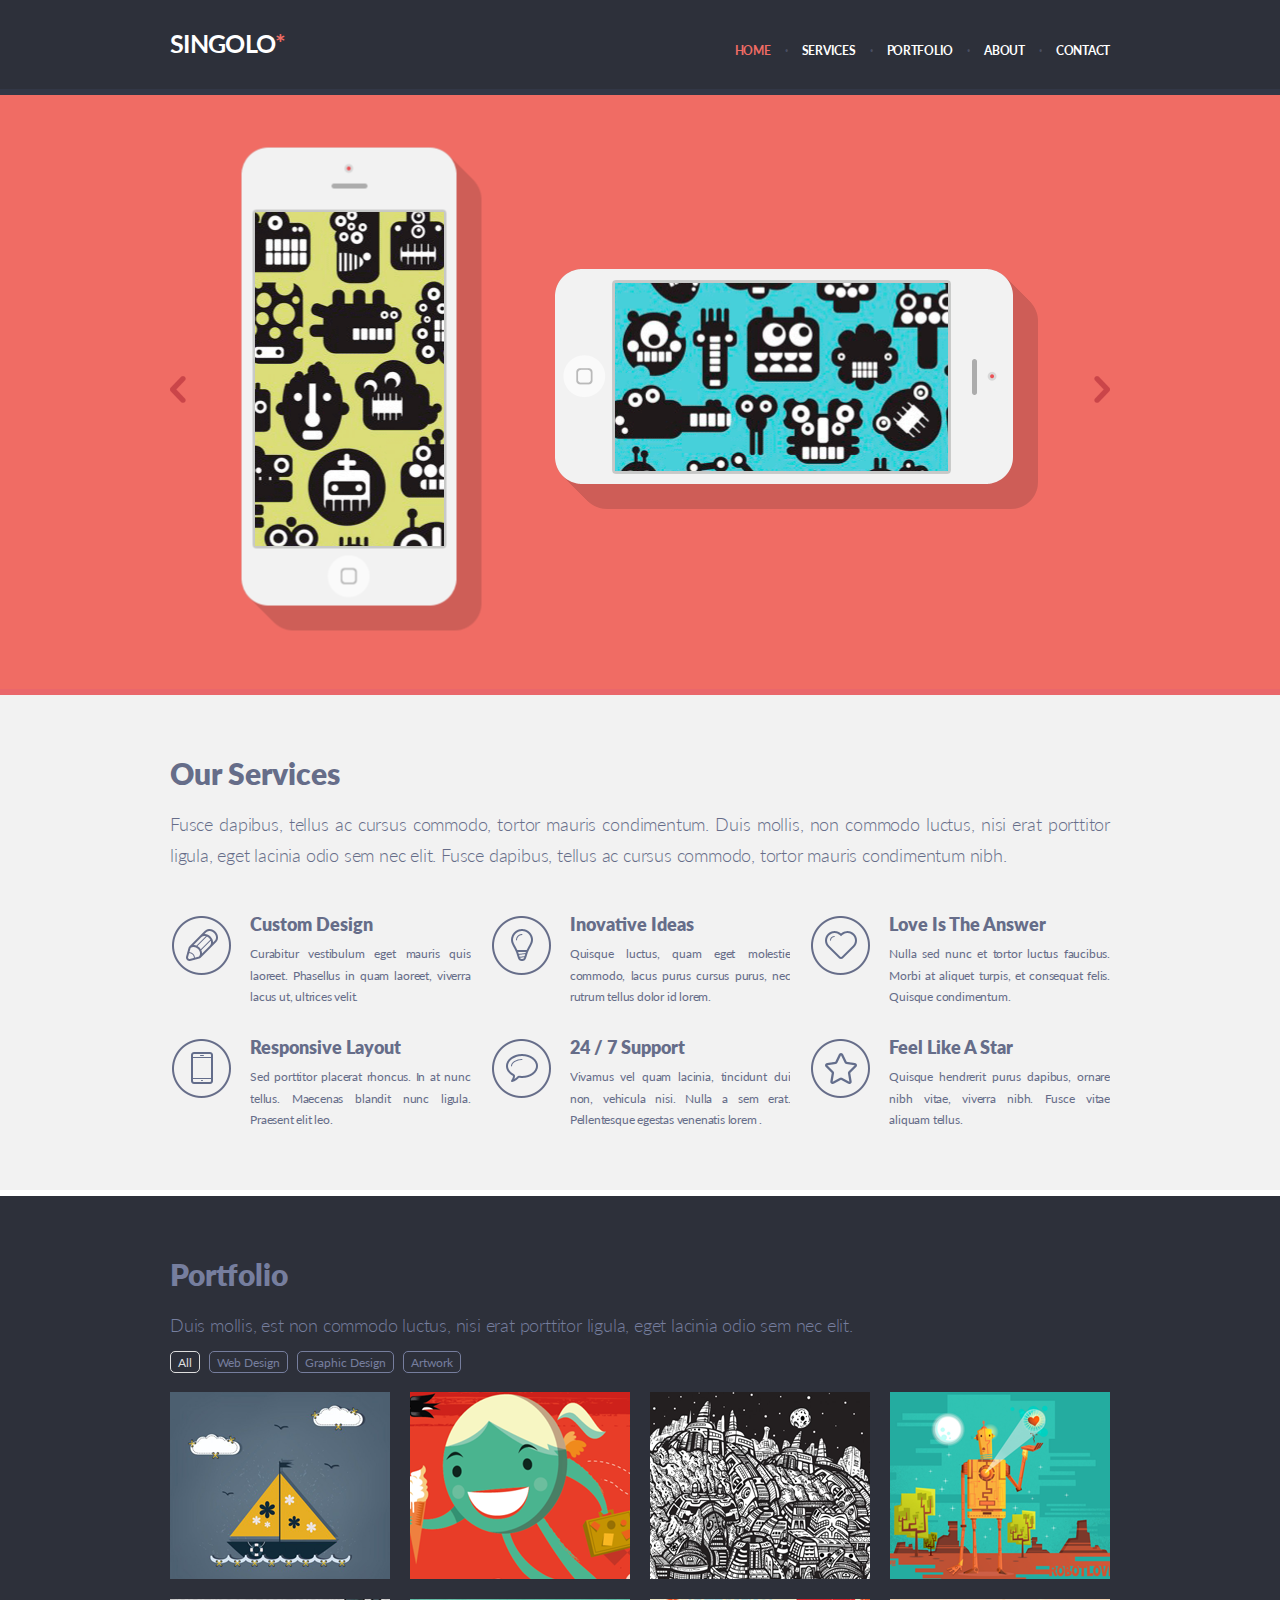
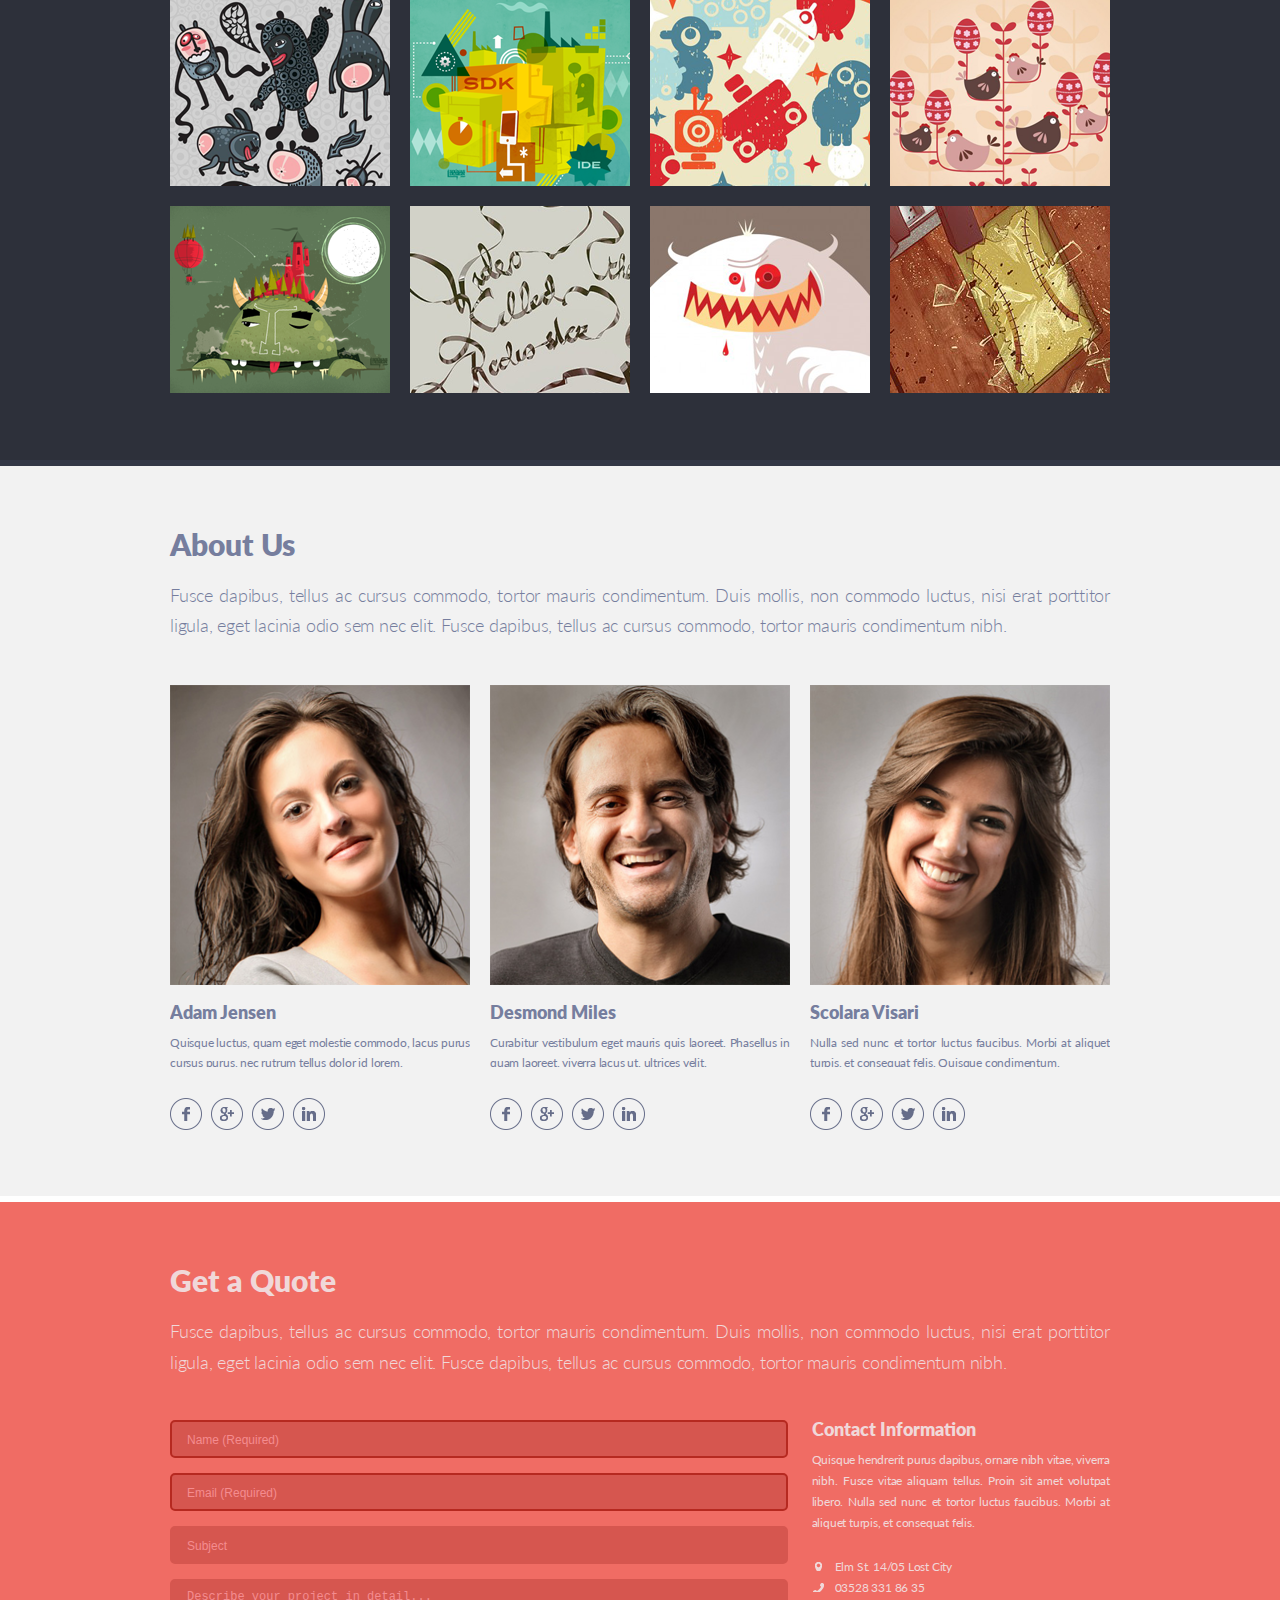
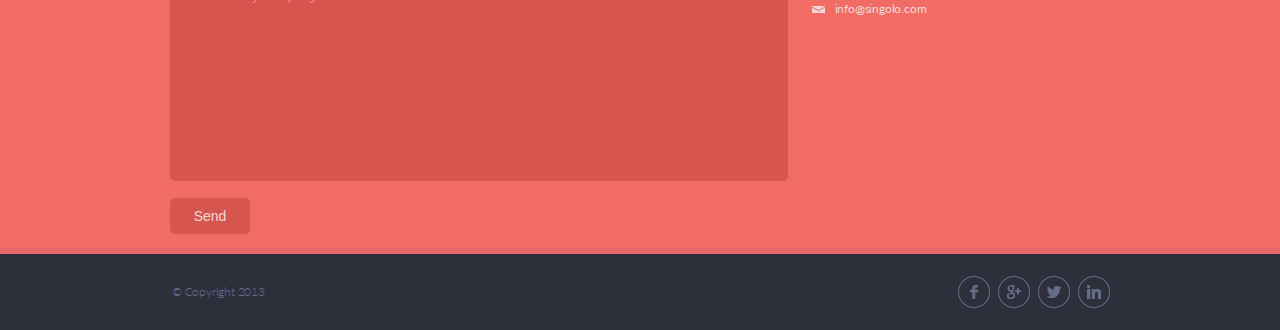
<file: index.html>
﻿<!doctype html>

<html lang="ru_RU">
<head>
	<meta charset="UTF-8">
	<meta name="viewport" content="width=device-width, initial-scale=1.0">
	<title>Singolo</title>
	<link rel="stylesheet" type="text/css" href="http://yui.yahooapis.com/3.18.1/build/cssreset/cssreset-min.css">
	<link rel="stylesheet" href="style.css">
</head>

<body>
	<header class="header">
		<div class="wrapper">
			<div class="header__content">
				<div class="mobile-menu">
					<div class="mobile-menu__bg invisible">
						<div class="mobile-menu__panel">

						</div>
					</div>
					<div class="mobile-menu__hamburger">
						<div class="hamburger-line hamburger-line_1"></div>
						<div class="hamburger-line hamburger-line_2"></div>
						<div class="hamburger-line hamburger-line_3"></div>
					</div>
				</div>
				<div class="logo">
					<h1>Singolo</h1><span class="logo__star">*</span>
				</div>
				<nav class="nav">
					<ul id="nav__ul">
						<li class="nav__li">
							<a href="#home" class="nav__link nav__link_active">Home</a>
						</li>
						<li class="nav__li nav__point">·</li>
						<li class="nav__li">
							<a href="#services" class="nav__link">Services</a>
						</li>
						<li class="nav__li nav__point">·</li>
						<li class="nav__li">
							<a href="#portfolio" class="nav__link">Portfolio</a>
						</li>
						<li class="nav__li nav__point">·</li>
						<li class="nav__li">
							<a href="#about" class="nav__link">About</a>
						</li>
						<li class="nav__li nav__point">·</li>
						<li class="nav__li">
							<a href="#contact" class="nav__link">Contact</a>
						</li>
					</ul>
				</nav>
			</div>
		</div>
		<div class="splitter splitter_header"></div>
	</header>
	<main>
		<div class="slider scroll-margin-top" id="home">
			<div class="slider__carousel">
				<div class="slider__item slider__item_1">
					<div class="wrapper">
						<div class="slider__slide">
							<img src="assets/slider/shadow.png" alt="shadow" class="phone__shadow phone__shadow_1" />
							<img src="assets/slider/phone.png" alt="phone" class="phone__obj phone__obj_1" />
							<div class="phone__content phone__content_1"></div>
							<img src="assets/slider/shadow.png" alt="shadow" class="phone__shadow phone__shadow_2" />
							<img src="assets/slider/phone.png" alt="phone" class="phone__obj phone__obj_2" />
							<div class="phone__content phone__content_2"></div>
						</div>
					</div>
					<div class="splitter splitter_slider_1"></div>
				</div>
				<div class="slider__item slider__item_2 invisible">
					<div class="wrapper">
						<div class="slider__slide">
							<img src="assets/slider/slider2.png" alt="slider2" class="slider__slide_2" />
						</div>
					</div>
					<div class="splitter splitter_slider_2"></div>
				</div>
			</div>
			<div class="slider__control slider__control_left"></div>
			<div class="slider__control slider__control_rigth"></div>
		</div>
		<div class="services scroll-margin-top" id="services">
			<div class="wrapper">
				<section class="services__content">
					<h2>Our Services</h2>
					<p class="services-header-paragraph">Fusce dapibus, tellus ac cursus commodo, tortor mauris condimentum. Duis mollis, non commodo luctus, nisi erat porttitor ligula, eget lacinia odio sem nec elit. Fusce dapibus, tellus ac cursus commodo, tortor mauris condimentum nibh.</p>
					<div class="services__grid">
						<div class="service">
							<div class="service__logo">
								<img src="assets/services/ico-ellipse.png" alt="ellipse" class="service__ellipse" />
								<img src="assets/services/ico-pen.png" alt="pen" class="service__label" />
							</div>
							<section class="service__text">
								<h4>Custom Design</h4>
								<p class="service__paragraph">
									Curabitur vestibulum eget mauris quis laoreet. Phasellus in quam laoreet, viverra lacus ut, ultrices velit.
								</p>
							</section>
						</div>
						<div class="service">
							<div class="service__logo">
								<img src="assets/services/ico-ellipse.png" alt="ellipse" class="service__ellipse" />
								<img src="assets/services/ico-bulb.png" alt="bulb" class="service__label" />
							</div>
							<section class="service__text">
								<h4>Inovative Ideas</h4>
								<p class="service__paragraph">
									Quisque luctus, quam eget molestie commodo, lacus purus cursus purus, nec rutrum tellus dolor id lorem.
								</p>
							</section>
						</div>
						<div class="service">
							<div class="service__logo">
								<img src="assets/services/ico-ellipse.png" alt="ellipse" class="service__ellipse" />
								<img src="assets/services/ico-heart.png" alt="heart" class="service__label" />
							</div>
							<section class="service__text">
								<h4>Love Is The Answer</h4>
								<p class="service__paragraph">
									Nulla sed nunc et tortor luctus faucibus. Morbi at aliquet turpis, et consequat felis. Quisque condimentum.
								</p>
							</section>
						</div>
						<div class="service">
							<div class="service__logo">
								<img src="assets/services/ico-ellipse.png" alt="ellipse" class="service__ellipse" />
								<img src="assets/services/ico-phone.png" alt="phone" class="service__label" />
							</div>
							<section class="service__text">
								<h4>Responsive Layout</h4>
								<p class="service__paragraph">
									Sed porttitor placerat rhoncus. In at nunc tellus. Maecenas blandit nunc ligula. Praesent elit leo.
								</p>
							</section>
						</div>
						<div class="service">
							<div class="service__logo">
								<img src="assets/services/ico-ellipse.png" alt="ellipse" class="service__ellipse" />
								<img src="assets/services/ico-bubble.png" alt="bubble" class="service__label" />
							</div>
							<section class="service__text">
								<h4>24 / 7 Support</h4>
								<p class="service__paragraph">
									Vivamus vel quam lacinia, tincidunt dui non, vehicula nisi. Nulla a sem erat. Pellentesque egestas venenatis lorem .
								</p>
							</section>
						</div>
						<div class="service">
							<div class="service__logo">
								<img src="assets/services/ico-ellipse.png" alt="ellipse" class="service__ellipse" />
								<img src="assets/services/ico-star.png" alt="star" class="service__label" />
							</div>
							<div class="service__text">
								<h4>Feel Like A Star</h4>
								<p class="service__paragraph">
									Quisque hendrerit purus dapibus, ornare nibh vitae, viverra nibh. Fusce vitae aliquam tellus.
								</p>
							</div>
						</div>
					</div>
				</section>
			</div>
			<div class="splitter splitter_services"></div>
		</div>
		<div class="portfolio scroll-margin-top" id="portfolio">
			<div class="wrapper">
				<section class="porfolio__content">
					<h2>Portfolio</h2>
					<p class="porfolio-paragraph">Duis mollis, est non commodo luctus, nisi erat porttitor ligula, eget lacinia odio sem nec elit.</p>
					<ul id="tags-ul">
						<li class="tags-li tags-li_active">
							<a class="tags-link">All</a>
						</li>
						<li class="tags-li">
							<a class="tags-link">Web Design</a>
						</li>
						<li class="tags-li">
							<a class="tags-link">Graphic Design</a>
						</li>
						<li class="tags-li">
							<a class="tags-link">Artwork</a>
						</li>
					</ul>
				</section>
				<div class="portfolio-zone">
					<div id="portfolio-grid">
						<div class="portfolio-img portfolio-img__1"></div>
						<div class="portfolio-img portfolio-img__2"></div>
						<div class="portfolio-img portfolio-img__3"></div>
						<div class="portfolio-img portfolio-img__4"></div>
						<div class="portfolio-img portfolio-img__5"></div>
						<div class="portfolio-img portfolio-img__6"></div>
						<div class="portfolio-img portfolio-img__7"></div>
						<div class="portfolio-img portfolio-img__8"></div>
						<div class="portfolio-img portfolio-img__9"></div>
						<div class="portfolio-img portfolio-img__10"></div>
						<div class="portfolio-img portfolio-img__11"></div>
						<div class="portfolio-img portfolio-img__12"></div>
					</div>
				</div>
			</div>
			<div class="splitter splitter_portfolio"></div>
		</div>
		<div class="about-us scroll-margin-top" id="about">
			<div class="wrapper">
				<section class="about-us_content">
					<h2>About Us</h2>
					<p>Fusce dapibus, tellus ac cursus commodo, tortor mauris condimentum. Duis mollis, non commodo luctus, nisi erat porttitor ligula, eget lacinia odio sem nec elit. Fusce dapibus, tellus ac cursus commodo, tortor mauris condimentum nibh.</p>
					<div class="about-us-grid">
						<div class="about-person">
							<img src="assets/faces/f1.png" alt="photo" class="face" />
							<h4>Adam Jensen</h4>
							<p class="about-person-rapagraph">Quisque luctus, quam eget molestie commodo, lacus purus cursus purus, nec rutrum tellus dolor id lorem.</p>
							<div class="mes-ico-ellipse about-us__mes">
								<div class="mes-ico mes-ico__facebook"></div>
							</div>
							<div class="mes-ico-ellipse about-us__mes">
								<div class="mes-ico mes-ico__g-plus"></div>
							</div>
							<div class="mes-ico-ellipse about-us__mes">
								<div class="mes-ico mes-ico__tweeter"></div>
							</div>
							<div class="mes-ico-ellipse about-us__mes">
								<div class="mes-ico mes-ico__linked-in"></div>
							</div>
						</div>
						<div class="about-person">
							<img src="assets/faces/f2.png" alt="photo" class="face" />
							<h4>Desmond Miles</h4>
							<p class="about-person-rapagraph">Curabitur vestibulum eget mauris quis laoreet. Phasellus in quam laoreet, viverra lacus ut, ultrices velit.</p>
							<div class="mes-ico-ellipse about-us__mes">
								<div class="mes-ico mes-ico__facebook"></div>
							</div>
							<div class="mes-ico-ellipse about-us__mes">
								<div class="mes-ico mes-ico__g-plus"></div>
							</div>
							<div class="mes-ico-ellipse about-us__mes">
								<div class="mes-ico mes-ico__tweeter"></div>
							</div>
							<div class="mes-ico-ellipse about-us__mes">
								<div class="mes-ico mes-ico__linked-in"></div>
							</div>
						</div>
						<div class="about-person">
							<img src="assets/faces/f3.png" alt="photo" class="face" />
							<h4>Scolara Visari</h4>
							<p class="about-person-rapagraph">Nulla sed nunc et tortor luctus faucibus. Morbi at aliquet turpis, et consequat felis. Quisque condimentum.</p>
							<div class="mes-ico-ellipse about-us__mes">
								<div class="mes-ico mes-ico__facebook"></div>
							</div>
							<div class="mes-ico-ellipse about-us__mes">
								<div class="mes-ico mes-ico__g-plus"></div>
							</div>
							<div class="mes-ico-ellipse about-us__mes">
								<div class="mes-ico mes-ico__tweeter"></div>
							</div>
							<div class="mes-ico-ellipse about-us__mes">
								<div class="mes-ico mes-ico__linked-in"></div>
							</div>
						</div>
					</div>
				</section>
			</div>
			<div class="splitter splitter_about-us"></div>
		</div>
		<div class="get-a-quote scroll-margin-top" id="contact">
			<div class="wrapper">
				<section class="get-a-quote_content">
					<div>
						<h2>Get a Quote</h2>
						<p>
							Fusce dapibus, tellus ac cursus commodo, tortor mauris condimentum. Duis mollis, non commodo luctus, nisi erat porttitor ligula, eget lacinia odio sem nec elit. Fusce dapibus, tellus ac cursus commodo, tortor mauris condimentum nibh.
						</p>
					</div>
					<div class="get-a-quote__grid">
						<form class="get-a-quote__form" action="get-a-quote" method="POST">
							<input class="input" type="text" name="name" id="name" placeholder="Name (Required)" required>
							<input class="input" type="email" name="email" id="email" placeholder="Email (Required)" required>
							<input class="input" type="text" name="answer" id="subject" placeholder="Subject">
							<textarea class="input textarea" name="answer" cols="20" rows="10" id="describe" placeholder="Describe your project in detail..."></textarea>
							<button type="button" id="btn_send" class="input button get-a-quote__button">Send</button>
						</form>
						<div class="get-a-quote__info">
							<h4>Contact Information</h4>
							<p class="get-a-quote__info__text">
								Quisque hendrerit purus dapibus, ornare nibh vitae, viverra nibh. Fusce vitae aliquam tellus. Proin sit amet volutpat libero. Nulla sed nunc et tortor luctus faucibus. Morbi at aliquet turpis, et consequat felis.
							</p>
							<div class="contacts">
								<div class="contact">
									<div class="get-a-quote__ico get-a-quote__ico__location"></div>
									<p class="get-a-quote__info__text get-a-quote__info__contact"><a href="#">Elm St. 14/05 Lost City</a></p>
								</div>
								<div class="contact">
									<div class="get-a-quote__ico get-a-quote__ico__phone"></div>
									<p class="get-a-quote__info__text get-a-quote__info__contact"><a href="tel:035283318635">03528 331 86 35 </a></p>
								</div>
								<div class="contact">
									<div class="get-a-quote__ico get-a-quote__ico__mail"></div>
									<p class="get-a-quote__info__text get-a-quote__info__contact"><a href="mailto:info@singolo.com">info@singolo.com</a></p>
								</div>
							</div>
						</div>
					</div>
				</section>
			</div>
			<div class="splitter splitter_get-a-quote"></div>
		</div>
	</main>
	<footer class="footer">
		<div class="wrapper">
			<div class="footer_line">
				<p class="footer__text">© Copyright 2013</p>
				<div class="soc_icos">
					<div class="mes-ico-ellipse footer_mes">
						<div class="mes-ico mes-ico__facebook"></div>
					</div>
					<div class="mes-ico-ellipse footer_mes">
						<div class="mes-ico mes-ico__g-plus"></div>
					</div>
					<div class="mes-ico-ellipse footer_mes">
						<div class="mes-ico mes-ico__tweeter"></div>
					</div>
					<div class="mes-ico-ellipse footer_mes">
						<div class="mes-ico mes-ico__linked-in"></div>
					</div>
				</div>
			</div>
		</div>
	</footer>

	<div id="message-block" class="invisible">
		<div class="message">
			<p>The letter was sent</p>
			<p>
				Subject: <span id="message-subject"></span>
			</p>
			<p>
				Describtion: <span id="message-describe"></span>
			</p>
			<button id="message-ok" class="input button">OK</button>
		</div>
	</div>
	
	<script src="script.js"></script>
</body>
</html>
</file>
<file: style.css>
@font-face {
	font-family: "Lato";
	src: url(assets/fonts/Lato-Black.ttf) format("truetype");
	font-weight: 900;
}
@font-face {
	font-family: "Lato";
	src: url(assets/fonts/Lato-Bold.ttf) format("truetype");
	font-weight: bold;
}
@font-face {
	font-family: "Lato";
	src: url(assets/fonts/Lato-Light.ttf) format("truetype");
	font-weight: 300;
}
@font-face {
	font-family: "Lato";
	src: url(assets/fonts/Lato-Regular.ttf) format("truetype");
	font-weight: normal;
}

* {
	margin: 0;
	padding: 0;
}

html {
	font-size: 10px;
	font-family: "Lato", sans-serif;
	text-align: justify;
	scroll-behavior: smooth;
}

h1 {
	font-size: 2.5rem;
	display: inline-block;
	font-weight: bold;
	text-decoration: none;
	text-transform: uppercase;
	letter-spacing: -0.7px;
}

h2 {
	font-size: 3rem;
	font-weight: 900;
	padding-top: 60px;
	padding-bottom: 18px;
}

h4 {
	font-size: 1.8rem;
	font-weight: 900;	
}

p {
	font-size: 1.8rem;
	font-weight: 300;
	line-height: 1.7;
	letter-spacing: -0.2px;
}

.wrapper {
	max-width: 1020px;
	margin: auto;
}

.scroll-margin-top {
	scroll-margin-top: 95px;
}

.splitter {
	height: 6px;
}

.header {
	position: fixed;
	top: 0;
	width: 100%;
	background-color: #2d303a;
	color: #ffffff;
	z-index: 100;
}

.header__content {
	padding: 28px 40px 31px;
}

.mobile-menu {
	position: fixed;
	top: 26px;
	left: 20px;
	display: none;
	width: 25px;
	height: 18px;
	cursor: pointer;
}

.mobile-menu__hamburger {
	width: 100%;
	height: 100%;
	transition: transform 0.3s;
}

.hamburger-line {
	position: absolute;
	width: 100%;
	height: 2px;
	background-color: #fff;
	content: "";
}

.hamburger-line_2 {
	top: 9px;
}

.hamburger-line_3 {
	top: 18px;
}

.mobile-menu_vertical {
	transform: rotate(90deg);
}

.mobile-menu__bg {
	position: fixed;
	width: 100vw;
	height: 100vh;
	top: 0;
	left: 0;
	background-color: rgba(0, 0, 0, 0.8);
}

.mobile-menu__panel {
	width: 278px;
	height: 100vh;
	background-color: #2D303A;
}

.logo {
	display: inline-block;
	font-size: 2.5rem;
	font-weight: bold;
	text-decoration: none;
	text-transform: uppercase;
	letter-spacing: -0.7px;
	position: relative;
	z-index: 110;
}

.logo__star {
	color: #f06c64;
}

.nav {
	display: inline-block;
	float: right;
}

.nav__ul_mobile {
	padding-top: 219px;
}

.nav__li {
	display: inline-block;
	text-transform: uppercase;
	font-size: 1.2rem;
	font-weight: bold;
	letter-spacing: -0.3px;
	margin: 14.5px 0px 0px 11.3px;
}

.nav__li_mobile {
	display: block;
	margin: 0;
	padding: 14.5px 72px;
	font-size: 2.3rem;
}

.nav__link {
	text-decoration: none;
	color: #ffffff;
}

	.nav__link:hover {
		text-decoration: underline;
		color: #f06c64;
	}

.nav__link_active {
	color: #f06c64;
}

.nav__point {
	color: #494e62;
}

.splitter_header {
	background-color: #323746;
}

.splitter_slider_1 {
	background-color: #ea676b;
}

.splitter_slider_2 {
	background-color: #648cf0;
}

.splitter_services {
	background-color: #ffffff;
}

.splitter_portfolio {
	background-color: #323746;
}

.splitter_about-us {
	background-color: #ffffff;
}

.splitter_get-a-quote {
	background-color: #ea676b;
}

.slider {
	position: relative;
	margin-top: 95px;
}

.slider__carousel {
	position: relative;
	overflow: hidden;
	max-height: 600px;
	height: 58.82vw;
}

.slider__item {
	position: absolute;
	top: 0;
	width: 100%;
	animation: 0.6s ease-in-out;
}

.slider__item_1 {
	background-color: #f06c64;
}

.slider__item_2 {
	background-color: #648BF0;
}

.slider__slide {
	max-height: 594px;
	height: 58.23vw;
	position: relative;
}

.phone__shadow {
	position: absolute;
	height: 40.40%;
	top: 29.29%;
	z-index: 10;
}

.phone__shadow_1 {
	left: -1%;
	transform: rotate(90deg) scale(1, -1);
}

.phone__shadow_2 {
	left: 41.7%;
}

.phone__obj {
	position: absolute;
	height: 36.2%;
	top: 29.3%;
	z-index: 20;
	cursor: pointer;
}

.phone__obj_1 {
	left: -1%;
	transform: rotate(270deg);
}

.phone__obj_2 {
	left: 41.7%;
}

.phone__content {
	cursor: pointer;
	position: absolute;
	z-index: 30;
}

.phone__content_1 {
	background-image: url(assets/slider/first_phone_content.png);
	background-size: 307%;
	background-position-x: 3.2%;
	background-position-y: 54.5%;
	width: 18.5%;
	height: 56.2%;
	top: 19.7%;
	left: 12.3%;
}

.phone__content_2 {
	background-image: url(assets/slider/second_phone_content.png);
	background-size: 174%;
	background-position-x: 50.8%;
	background-position-y: 30.2%;
	width: 32.7%;
	height: 31.6%;
	top: 31.7%;
	left: 47.5%;
}

.slider__slide_2 {
	position: absolute;
	top: 8%;
	left: 25%;
	width: 50.67%;
}

.slider__control {
	position: absolute;
	top: calc(50% - 19px);
	height: 27px;
	width: 16px;
	background-image: url(assets/slider/chev.png);
	cursor: pointer;
	margin: 0 40px;
}

	.slider__control:hover {
		opacity: 0.5;
	}

.slider__control_left {
	left: calc((100% - 1020px) / 2);
}

.slider__control_rigth {
	right: calc((100% - 1020px) / 2);
	transform: scale(-1, 1);
}

.animation_to-left {
	animation-name: left;
}

.animation_to-right {
	animation-name: right;
	animation-direction: reverse;
}

.animation_from-left {
	animation-name: left;
	animation-direction: reverse;
}

.animation_from-right {
	animation-name: right;
}

@keyframes left {
	from {
		left: 0;
	}
	to {
		left: -100%;
	}
}

@keyframes right {
	from {
		left: 100%;
	}

	to {
		left: 0;
	}
}

.services {
	background-color: #f2f2f2;
	color: #666d89;
}

.portfolio {
	background-color: #2d303a;
	color: #767e9e;
}

.about-us {
	background-color: #f2f2f2;
	color: #767e9e;
}

.get-a-quote {
	background-color: #f06c64;
	color: #f0d8d9;
}

.footer {
	background-color: #2d303a;
	color: #666d89;
}

.services__content {
	padding: 0 40px 59px;
}

.services__grid {
	display: grid;
	grid-template-columns: repeat(3, 1fr);
	grid-gap: 28px 19px;
}

.service__paragraph {
	font-size: 1.2rem;
	font-weight: normal;
	height: 80px;
	padding-top: 8px;
	line-height: 1.8;
	overflow: hidden;
}

.service {
	display: grid;
	grid-template-columns: 1fr 3fr; 
	height: 95px;
}

.services-header-paragraph {
	padding-bottom: 43px;
	margin: 0;
}

.ico {
	position: relative;
}

.service__logo {
	position: relative;
}

.service__ellipse {
	position: absolute;
	z-index: 5;
	top: 3px;
	right: 14px;
}

.service__label {
	position: absolute;
	z-index: 10;
	top: 16px;
	right: 27px;
}

.service__text {
	padding-left: 5px;
}

.about-person-rapagraph {
	font-size: 1.2rem;
	font-weight: normal;
}

.tags-li {
	display: inline-block;
	margin: 1px 0 2px;
	height: 20px;
	border-radius: 5px;
	border: 1px solid #767e9e;
	margin-right: 6px;
	color: #767e9e;
	padding: 0 7px 0;
}

.tags-li_active, .tags-li:hover {
	cursor: pointer;
	border: 1px solid #dedede;
	color: #dedede;
}

.tags-link {
	color: inherit;
	text-decoration: none;
	font-size: 1.2rem;
	line-height: 22px;
	font-weight: normal;
}

.porfolio__content {
	padding: 0 40px;
}

.portfolio-zone {
	padding: 7px 30px 57px;
}

#portfolio-grid {
	display: grid;
	grid-template-columns: repeat(4, 1fr);
	grid-template-rows: repeat(3, 1fr);
	grid-auto-rows: 0;
	overflow-y: hidden;
}

.porfolio-paragraph {
	padding-bottom: 9px;
	margin: 0;
}

.portfolio-img {
	margin: 10px;
}

.portfolio-img::before {
	content: "";
	float: left;
	padding-top: 85%;
}

.portfolio-img_active {
	outline: 5px solid #F06C64;
}

.portfolio-img__1 {
	background-image: url(assets/arts/p01.png);
	background-position-x: -8px;
	background-position-y: -11px;
}

.portfolio-img__2 {
	background-image: url(assets/arts/p02.png);
	background-position-x: -82px;
	background-position-y: -43px;
}

.portfolio-img__3 {
	background-image: url(assets/arts/p03.png);
	background-position-x: -11px;
	background-position-y: -1px;
}

.portfolio-img__4 {
	background-image: url(assets/arts/p04.png);
	background-position-x: -24px;
	background-position-y: -2px;
}

.portfolio-img__5 {
	background-image: url(assets/arts/p05.png);
	background-position-x: -10px;
	background-position-y: -16px;
}

.portfolio-img__6 {
	background-image: url(assets/arts/p06.png);
	background-position-x: -16px;
	background-position-y: -4px;
}

.portfolio-img__7 {
	background-image: url(assets/arts/p07.png);
	background-position-x: -31px;
	background-position-y: -39px;
}

.portfolio-img__8 {
	background-image: url(assets/arts/p08.png);
	background-position-x: -24px;
	background-position-y: -32px;
}

.portfolio-img__9 {
	background-image: url(assets/arts/p09.png);
	background-position-x: -16px;
	background-position-y: -2px;
}

.portfolio-img__10 {
	background-image: url(assets/arts/p10.png);
	background-position-x: -141px;
	background-position-y: -113px;
}

.portfolio-img__11 {
	background-image: url(assets/arts/p11.png);
	background-position-x: -144px;
	background-position-y: -175px;
}

.portfolio-img__12 {
	background-image: url(assets/arts/p12.png);
	background-position-x: -36px;
	background-position-y: -60px;
}

.about-us_content {
	padding: 0 40px;
}

.about-us-grid {
	display: grid;
	grid-template-columns: repeat(3, 1fr);
	grid-gap: 0px 20px;
	padding: 44px 0px 0;
}

.face {
	width: 100%;
	padding-bottom: 1px;
	margin-bottom: 13px;
}

.about-person {
	margin-bottom: 6px;
	overflow-y: hidden;
}

.about-person p {
	height: 34px;
	margin: 10px 0 15px 0;
	overflow-y: hidden;
	line-height: 20px;
}

.mes-ico-ellipse {
	background-image: url(assets/social-ico/Ellipse.png);
	display: inline-block;
	height: 32px;
	width: 32px;
	position: relative;
}

.about-us__mes {
	margin: 16px 6px 58px 0px
}

.mes-ico {
	height: 14px;
	width: 14px;
	position: absolute;
	top: 9px;
	left: 9px;
}

.mes-ico-ellipse:hover, .mes-ico:hover {
	cursor: pointer;
	opacity: 0.5;
}

.mes-ico__facebook {
	background-image: url(assets/social-ico/facbook.png);
}

.mes-ico__g-plus {
	background-image: url(assets/social-ico/g_plus.png);
}

.mes-ico__tweeter {
	background-image: url(assets/social-ico/twitter.png);
}

.mes-ico__linked-in {
	background-image: url(assets/social-ico/linkedin.png);
}

.get-a-quote_content {
	padding: 0 40px;
}

.get-a-quote__grid {
	display: grid;
	grid-gap: 15px;
	grid-template-columns: 2fr 1fr;
	margin-top: 30px;
}

.get-a-quote__form {
	padding-top: 13px;
}

.get-a-quote__info {
	padding: 11px 0 0 10px;
}

.get-a-quote__info__text {
	display: inline-block;
	font-size: 1.2rem;
	font-weight: normal;
	line-height: 21px;
	padding-top: 9px;
}

.contacts {
	margin-top: 13px;
	padding-top: 10px;
}

.get-a-quote__info__contact {
	padding-top: 0px;
}

.get-a-quote__info__text a {
	text-decoration: none;
	cursor: pointer;
	letter-spacing: -0.2px;
	color: #f0d8d9;
}

.input {
	width: calc(100% - 33px);
	margin-bottom: 15px;
	padding: 9px 15px;
	background-color: #d6564f;
	border: 2px solid #d6564f;
	border-radius: 5px;
	resize: none;
	color: #f0d8d9;
	font-size: 1.4rem;
	text-align: justify;
	font-weight: 300;
	outline: none;
}

input:invalid {
	border: 2px solid #b62920;
}

.textarea {
	height: 180px;
}

.input::placeholder {
	color: #f48c8f;
	font-size: 1.2rem;
}

.get-a-quote__button {
	margin-bottom: 14px;
}

.button {
	color: #f0d8d9;
	width: 80px;
	border: 1px solid #d6564f;
	background-color: #d6564f;
	text-align: center;
}

.button:hover {
	cursor: pointer;
	opacity: 0.5;
	border: 1px solid #f0d8d9;
}

.get-a-quote__ico {
	display: inline-block;
	width: 20px;
	height: 10px;
	background-repeat: no-repeat;
}

.get-a-quote__ico__location {
	background-image: url(assets/contact_ico/location.png);
}

.get-a-quote__ico__phone {
	background-image: url(assets/contact_ico/phone.png);
}

.get-a-quote__ico__mail {
	background-image: url(assets/contact_ico/mail.png);
}

footer {
	height: 76px;
}

.footer_line {
	padding: 0 40px;
}

.footer__text {
	font-size: 1.2rem;
	display: inline-block;
	float: left;
	padding: 28px 0 0 2px;
}

.soc_icos {
	display: inline-block;
	float: right;
}

.footer_mes {
	margin: 22px 0px 0 5px;
}

#message-block {
	position: fixed;
	width: 100vw;
	height: 100vh;
	top: 0;
	left: 0;
}

.message {
	position: absolute;
	min-width: 50%;
	padding: 10px 10px;
	top: 25%;
	left: 25%;
	background-color: #f06c64;
	color: #f0d8d9;
	border: 2px solid #f0d8d9;
	border-radius: 5px;
	text-align: left;
}

.invisible {
	display: none;
}

@media (max-width: 1019px) {
	.slider__control {
		margin: 0 3.92%;
	}

	.slider__control_left {
		left: 0;
	}

	.slider__control_rigth {
		right: 0;
	}

	.services__grid {
		grid-template-columns: repeat(2, 1fr);
	}

	#portfolio-grid {
		grid-template-columns: repeat(3, 1fr);
		grid-template-rows: repeat(4, 1fr);
	}
}

@media (max-width: 767px) {
	.header__content {
		padding: 26px 36px 24px 40px;
	}

	.scroll-margin-top {
		scroll-margin-top: 72px;
	}

	.mobile-menu {
		display: block;
	}

	h1 {
		font-size: 1.8rem;
	}

	.logo {
		width: 100%;
		font-size: 1.8rem;
		letter-spacing: -8px;
		text-align: center;
	}

	.logo_left {
		text-align: left;
		padding-left: 35px;
	}

	.nav {
		display: none;
	}

	.slider {
		margin-top: 72px;
	}

	.services__grid {
		grid-template-columns: repeat(1, 1fr);
	}

	.tags-li {
		padding: 0 5px 0;
	}

	#portfolio-grid {
		grid-template-columns: repeat(2, 1fr);
		grid-template-rows: repeat(4, 1fr);
	}

	.about-us-grid {
		display: grid;
		grid-template-columns: repeat(1, 1fr);
	}

	.get-a-quote__grid {
		grid-template-columns: repeat(1, 1fr);
		grid-gap: 0px;
	}

	.button {
		width: 100%;
	}

	.footer__text {
		display: none;
	}

	.soc_icos {
		width: 100%;
		text-align: center;
	}

	.contacts {
		margin-bottom: 40px;
	}

	.splitter {
		height: 0;
	}
}

@media (max-width: 374px) {
}
</file>
